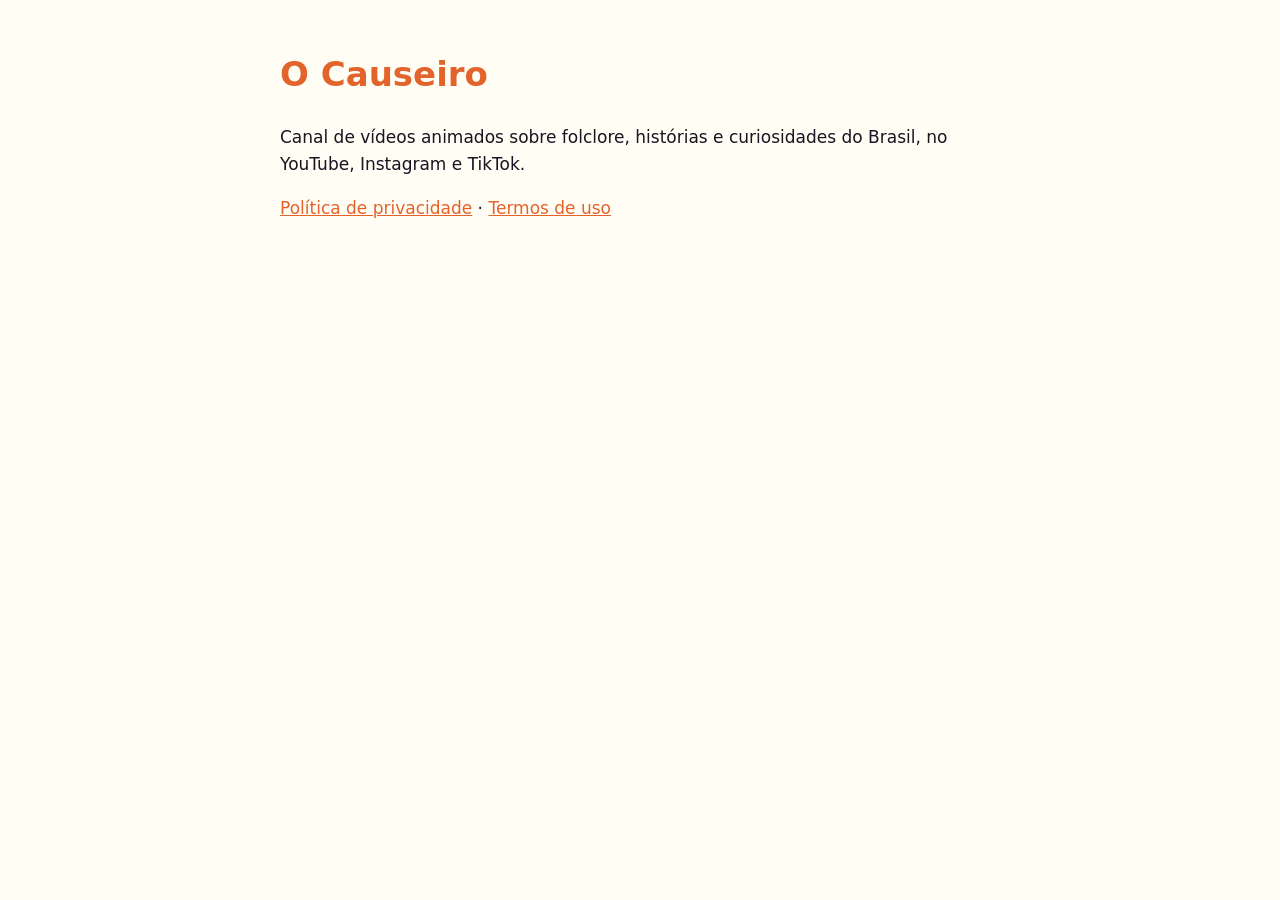
<file: index.html>
<!doctype html><html lang="pt-BR"><meta charset="utf-8"><meta name="viewport" content="width=device-width,initial-scale=1">
<title>O Causeiro</title><link rel="stylesheet" href="estilo.css"><main>
<h1>O Causeiro</h1>
<p>Canal de vídeos animados sobre folclore, histórias e curiosidades do Brasil, no YouTube, Instagram e TikTok.</p>
<p><a href="privacidade.html">Política de privacidade</a> · <a href="termos.html">Termos de uso</a></p>
</main></html>
</file>
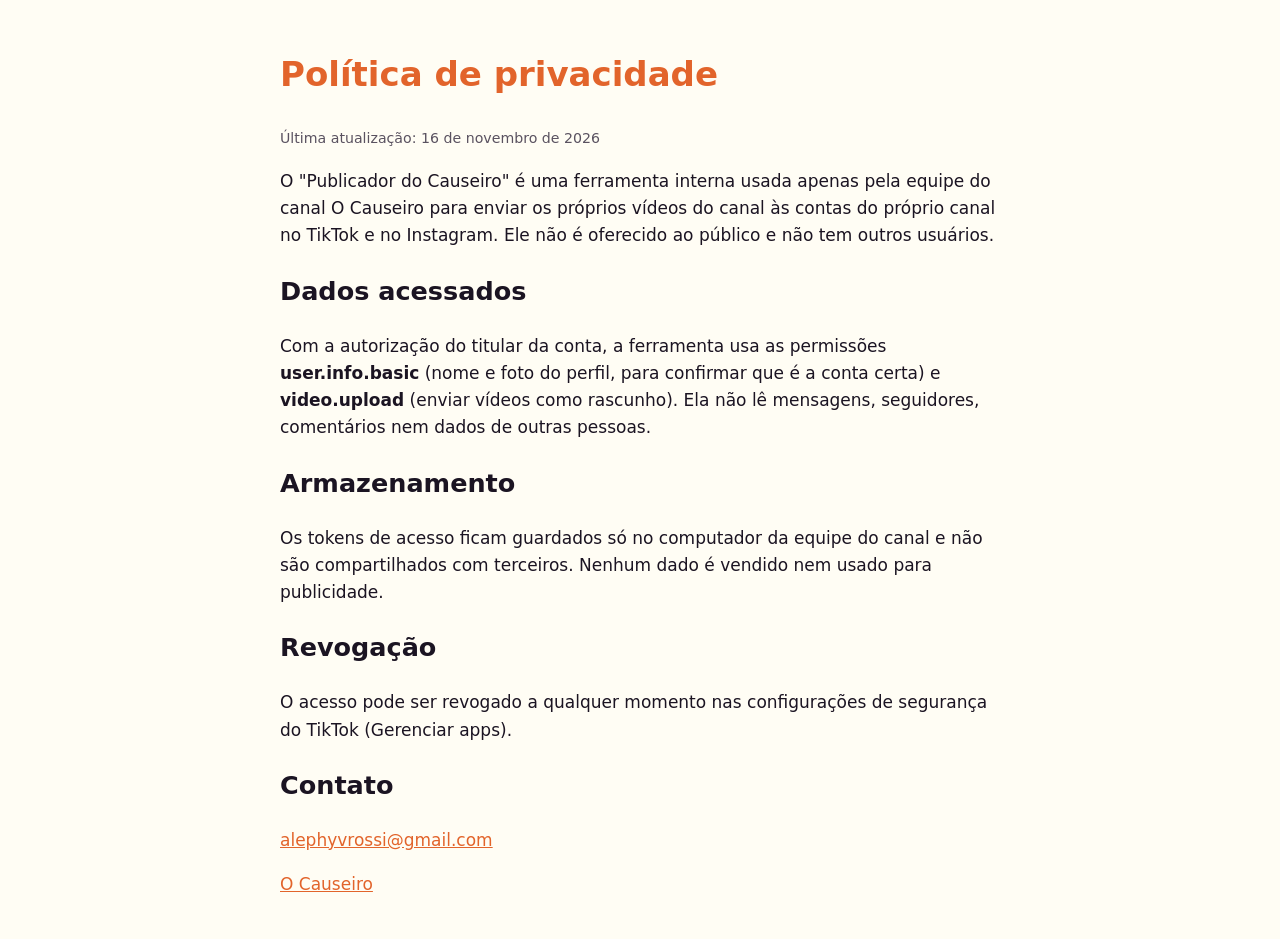
<file: privacidade.html>
<!doctype html><html lang="pt-BR"><meta charset="utf-8"><meta name="viewport" content="width=device-width,initial-scale=1">
<title>Privacidade – O Causeiro</title><link rel="stylesheet" href="estilo.css"><main>
<h1>Política de privacidade</h1><small>Última atualização: 16 de novembro de 2026</small>
<p>O "Publicador do Causeiro" é uma ferramenta interna usada apenas pela equipe do canal O Causeiro para enviar os próprios vídeos do canal às contas do próprio canal no TikTok e no Instagram. Ele não é oferecido ao público e não tem outros usuários.</p>
<h2>Dados acessados</h2>
<p>Com a autorização do titular da conta, a ferramenta usa as permissões <b>user.info.basic</b> (nome e foto do perfil, para confirmar que é a conta certa) e <b>video.upload</b> (enviar vídeos como rascunho). Ela não lê mensagens, seguidores, comentários nem dados de outras pessoas.</p>
<h2>Armazenamento</h2>
<p>Os tokens de acesso ficam guardados só no computador da equipe do canal e não são compartilhados com terceiros. Nenhum dado é vendido nem usado para publicidade.</p>
<h2>Revogação</h2>
<p>O acesso pode ser revogado a qualquer momento nas configurações de segurança do TikTok (Gerenciar apps).</p>
<h2>Contato</h2><p><a href="mailto:alephyvrossi@gmail.com">alephyvrossi@gmail.com</a></p>
<p><a href="index.html">O Causeiro</a></p></main></html>
</file>
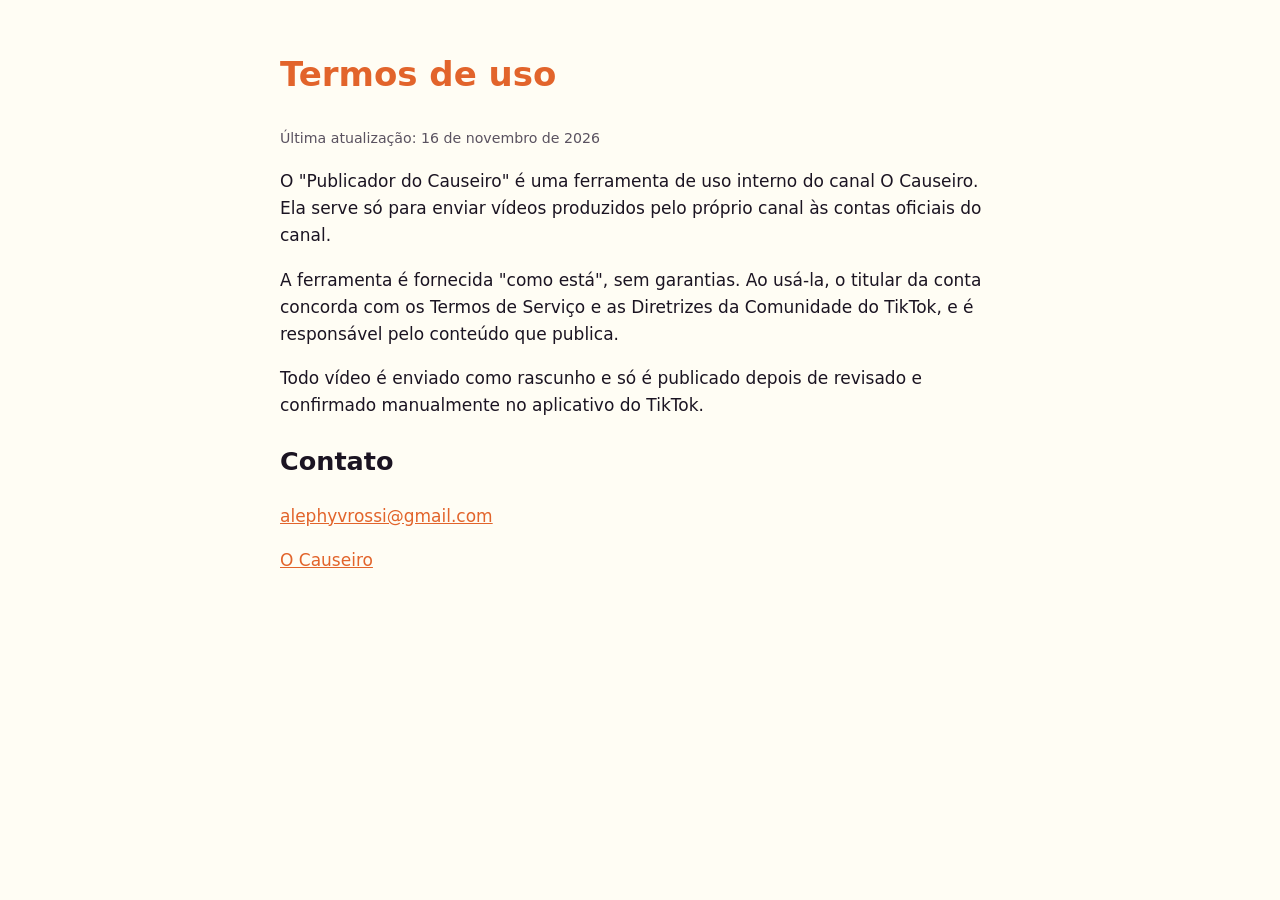
<file: termos.html>
<!doctype html><html lang="pt-BR"><meta charset="utf-8"><meta name="viewport" content="width=device-width,initial-scale=1">
<title>Termos – O Causeiro</title><link rel="stylesheet" href="estilo.css"><main>
<h1>Termos de uso</h1><small>Última atualização: 16 de novembro de 2026</small>
<p>O "Publicador do Causeiro" é uma ferramenta de uso interno do canal O Causeiro. Ela serve só para enviar vídeos produzidos pelo próprio canal às contas oficiais do canal.</p>
<p>A ferramenta é fornecida "como está", sem garantias. Ao usá-la, o titular da conta concorda com os Termos de Serviço e as Diretrizes da Comunidade do TikTok, e é responsável pelo conteúdo que publica.</p>
<p>Todo vídeo é enviado como rascunho e só é publicado depois de revisado e confirmado manualmente no aplicativo do TikTok.</p>
<h2>Contato</h2><p><a href="mailto:alephyvrossi@gmail.com">alephyvrossi@gmail.com</a></p>
<p><a href="index.html">O Causeiro</a></p></main></html>
</file>
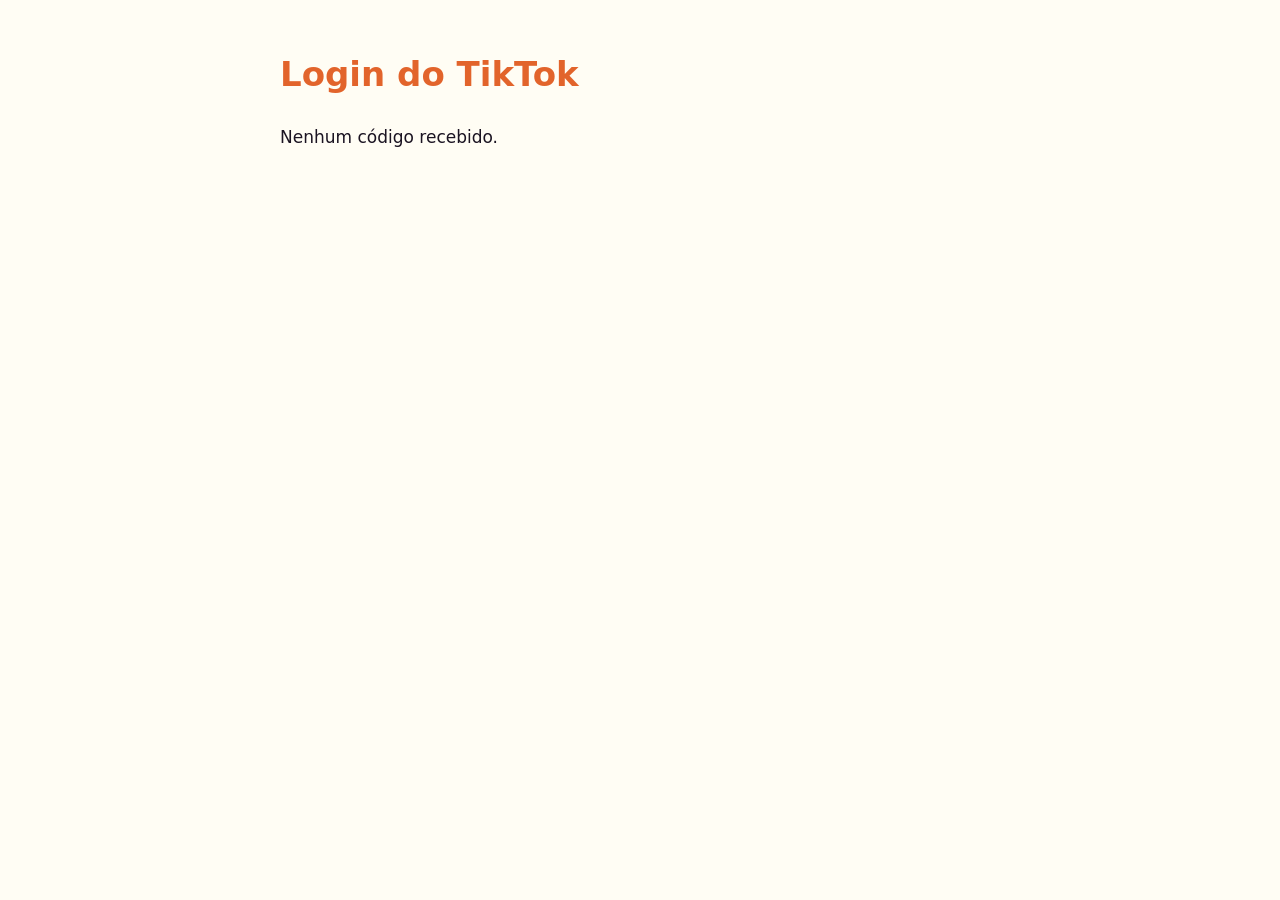
<file: tiktok-callback.html>
<!doctype html><html lang="pt-BR"><meta charset="utf-8"><meta name="viewport" content="width=device-width,initial-scale=1">
<meta name="robots" content="noindex"><meta name="referrer" content="no-referrer">
<title>Login TikTok – O Causeiro</title><link rel="stylesheet" href="estilo.css"><main>
<h1>Login do TikTok</h1><div id="r"><p>Carregando…</p></div>
<script>
const q=new URLSearchParams(location.search),r=document.getElementById('r');
if(q.get('code')){const u=location.href;r.innerHTML='<p>Copie o endereço abaixo e cole no terminal:</p><code id="c"></code><p><button id="b">Copiar</button></p>';document.getElementById('c').textContent=u;
document.getElementById('b').onclick=()=>{navigator.clipboard.writeText(u).then(()=>{document.getElementById('b').textContent='Copiado!'})};}
else r.textContent='Nenhum código recebido'+(q.get('error')?': '+q.get('error'):'')+'.';
</script></main></html>
</file>
<file: estilo.css>
:root{--bg:#fffdf4;--tx:#1b1422;--ac:#e2642b;--mu:#5a5260}
@media (prefers-color-scheme:dark){:root{--bg:#17131c;--tx:#f4f1e8;--ac:#f6a04a;--mu:#b8b0bc}}
body{background:var(--bg);color:var(--tx);font:17px/1.6 system-ui,sans-serif;margin:0;padding:24px 16px}
main{max-width:720px;margin:0 auto}h1{color:var(--ac)}a{color:var(--ac)}small{color:var(--mu)}
code{font-size:15px;word-break:break-all;background:#0001;padding:8px;display:block;border-radius:6px}
button{font:inherit;padding:8px 16px;border-radius:6px;border:0;background:var(--ac);color:#fff;cursor:pointer}
</file>
